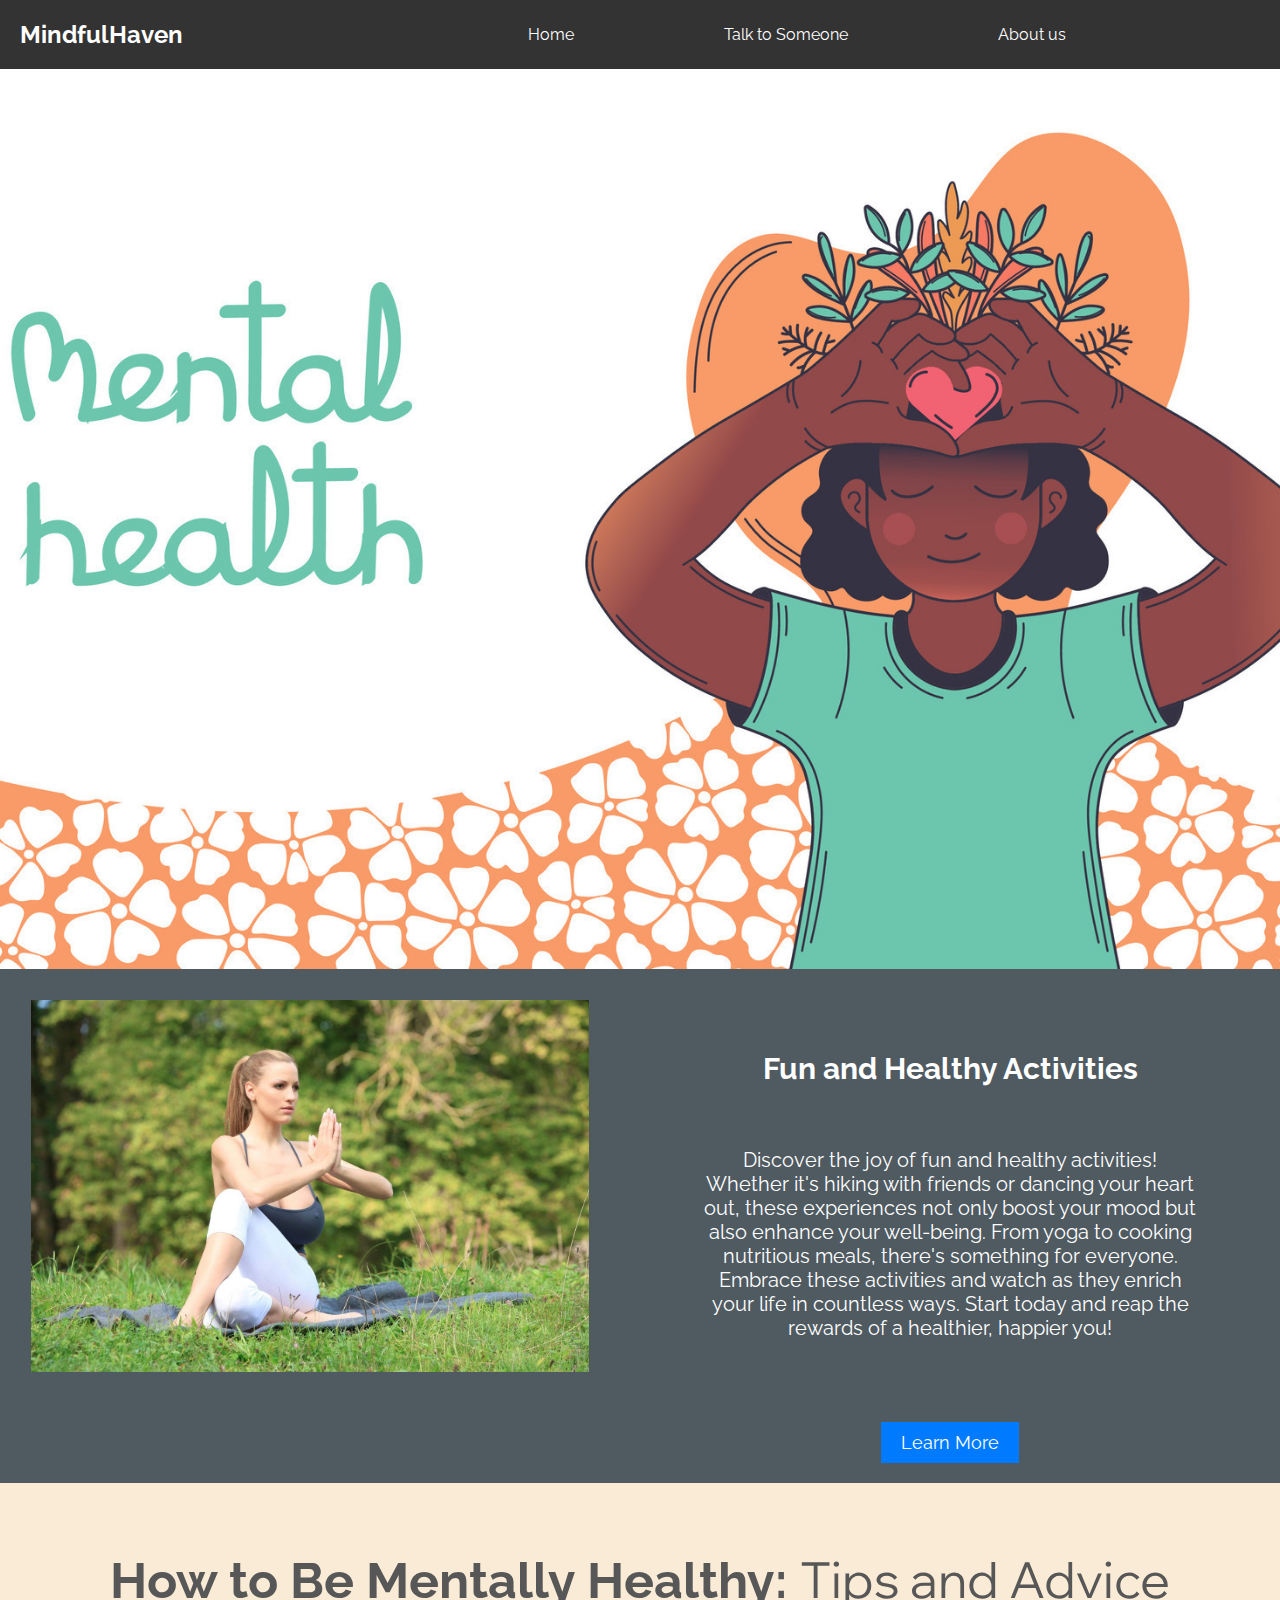
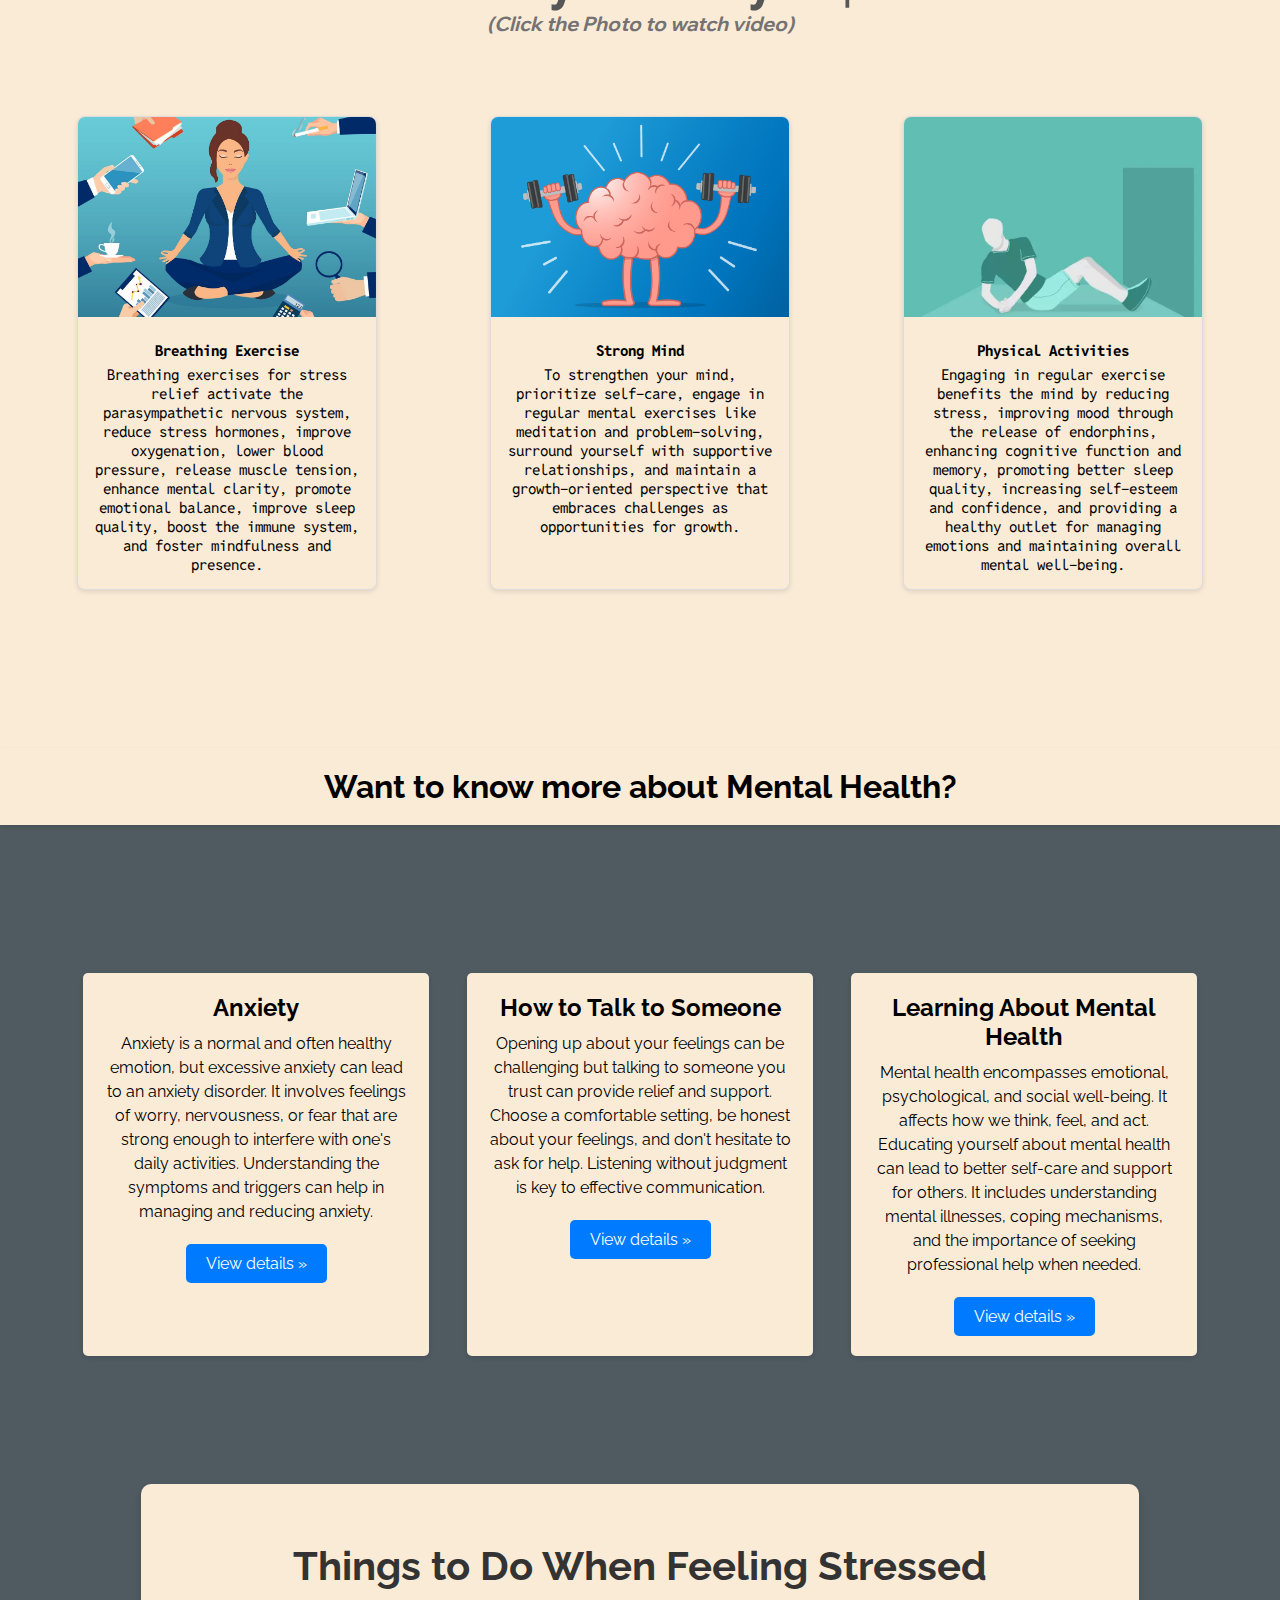
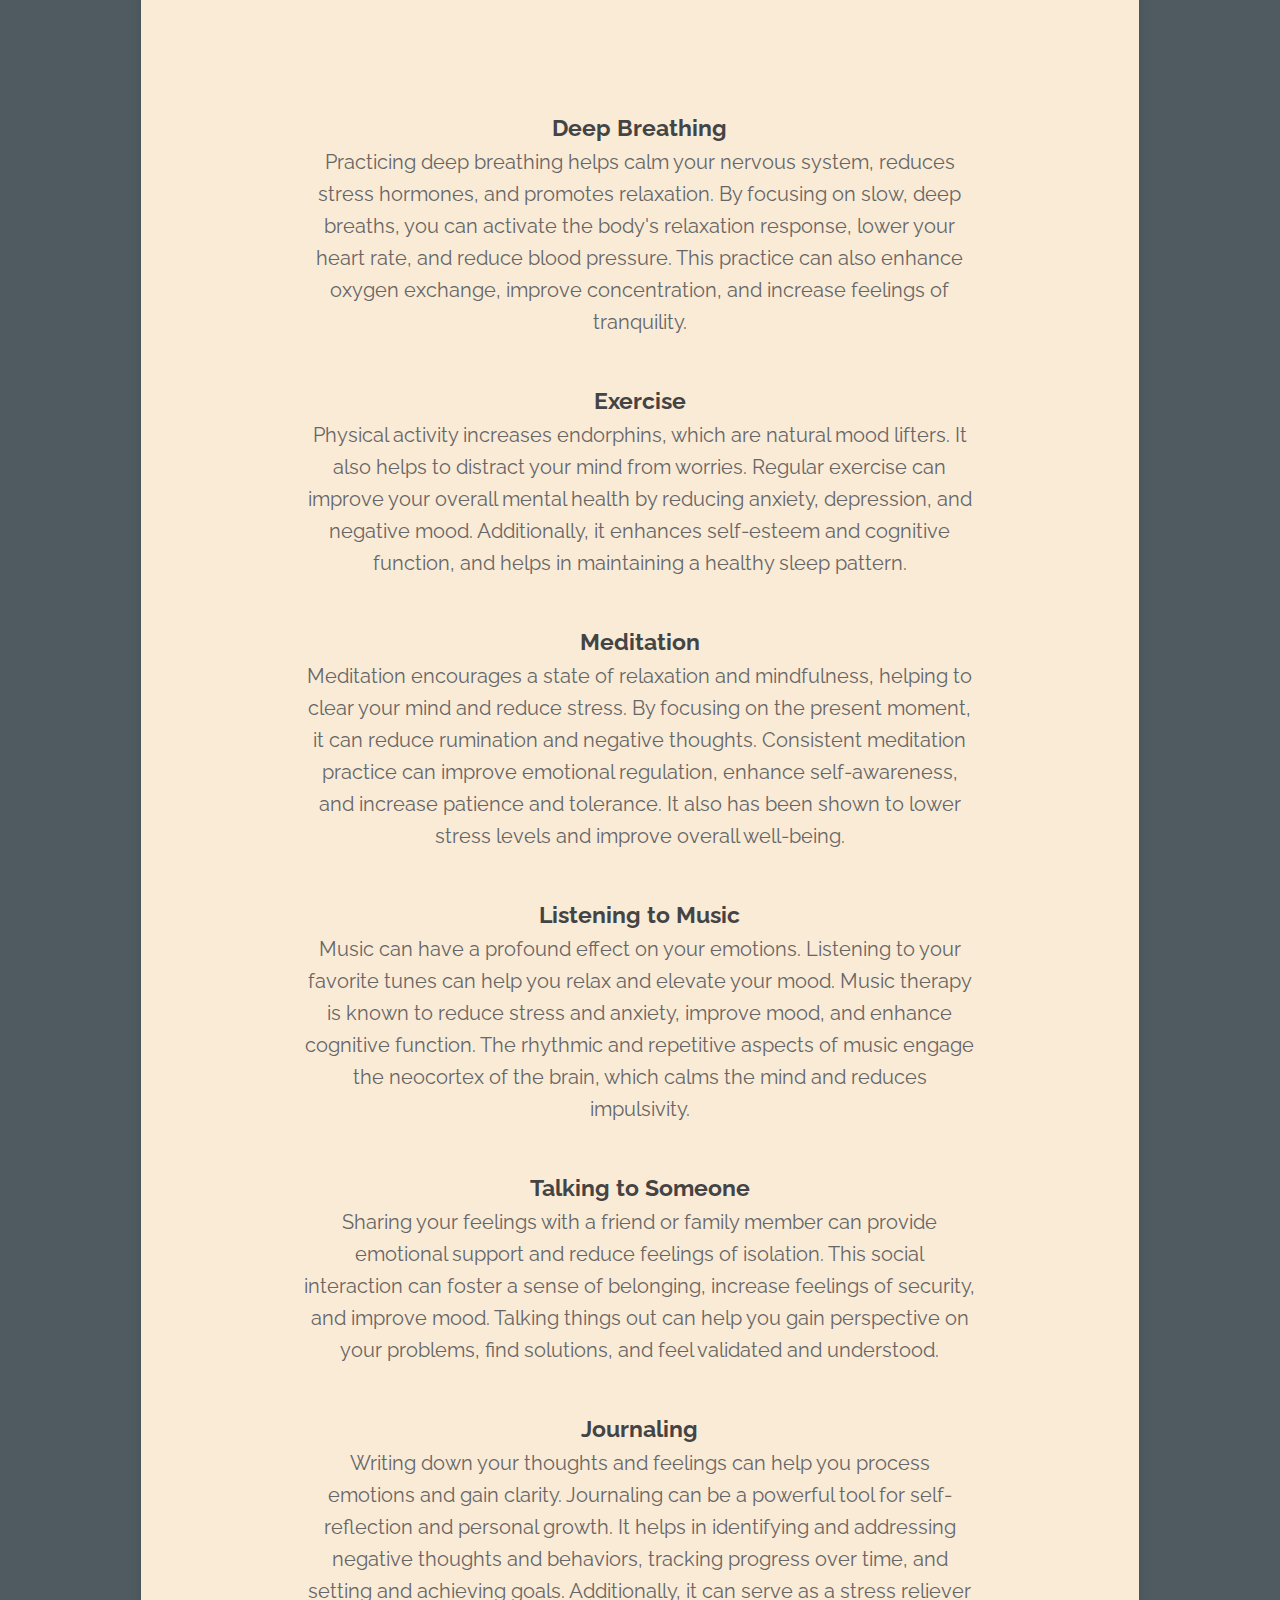
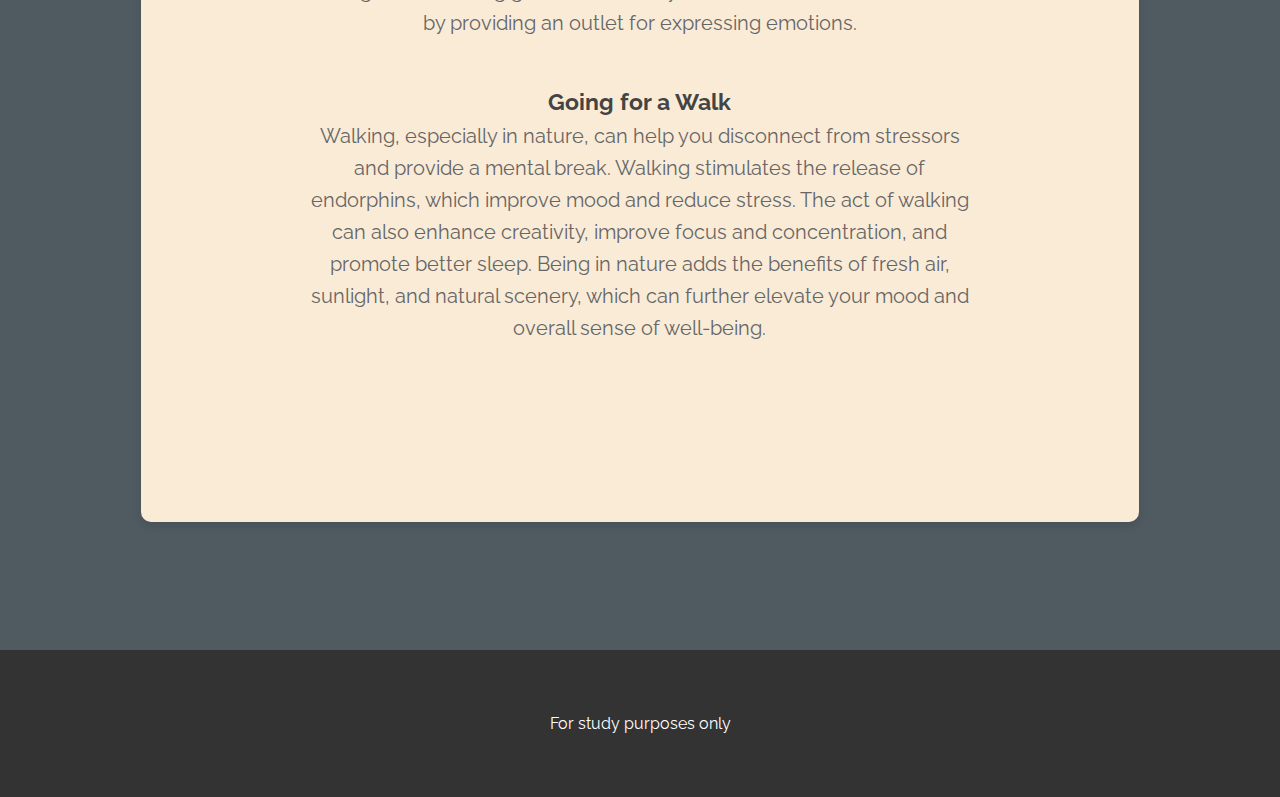
<file: index.html>
<!DOCTYPE html>
<html lang="en">
<head>
<meta charset="UTF-8">
<meta name="viewport" content="width=device-width, initial-scale=1.0">
<title>MindfulHaven</title>
<link rel="preconnect" href="https://fonts.googleapis.com">
<link rel="preconnect" href="https://fonts.gstatic.com" crossorigin>
<link href="https://fonts.googleapis.com/css2?family=Raleway:wght@468&family=Reddit+Mono:wght@200..900&family=Wix+Madefor+Display:wght@400..800&display=swap" rel="stylesheet">
<link rel="stylesheet" href="styles.css">
</head>
<body>

  <div class="navbar">
    <div id="Logo">MindfulHaven</div>
    <div class="nav-links">
      <a href="index.html">Home</a>
      <a href="TalkToSomeone.html">Talk to Someone</a>
      <a href="AboutUs.html">About us</a>
    </div>
  </div>

<div class="background">
  </div>

  <div class="container">
    <div class="photo">
      <img src="Index-Photo/Yoga.jpg" alt="Healthy Photo">
    </div>
    <div class="content">
      <h2>Fun and Healthy Activities</h2>
      <p>Discover the joy of fun and healthy activities! Whether it's hiking with friends or dancing your heart out, these experiences not only boost your mood but also enhance your well-being. From yoga to cooking nutritious meals, there's something for everyone. Embrace these activities and watch as they enrich your life in countless ways. Start today and reap the rewards of a healthier, happier you!</p>
      <a href="#second-container"><button>Learn More</button></a>
    </div>
  </div>
  
  <div id="second-container" class="second-container">
    <div class="Photo-list-title">
      <span class="part1">How to Be Mentally Healthy:</span>
      <span class="part2"> Tips and Advice</span>
      <h5 class="part3"> (Click the Photo to watch video)</h5>
    </div>


<div class="section photo-list">
  <div class="photo-item">
    <a href="https://www.youtube.com/watch?v=Dx112W4i5I0&ab_channel=iHasco">
      <img src="Index-Photo/Breathing-Stress.jpg" alt="Breathing Exercise">
    </a>
    <div class="description">
      <h2 class="description-title">Breathing Exercise</h2>
      <p>
        Breathing exercises for stress relief activate the parasympathetic nervous system, reduce stress hormones, improve oxygenation, lower blood pressure, release muscle tension, enhance mental clarity, promote emotional balance, improve sleep quality, boost the immune system, and foster mindfulness and presence.
      </p>
    </div>
  </div>
  <div class="photo-item">
    <a href="https://www.youtube.com/watch?v=3hit0p3zZiA&ab_channel=Psych2Go">
      <img src="Index-Photo/mentally-healthy.png" alt="Strong Mind">
    </a>
    <div class="description">
      <h2 class="description-title">Strong Mind</h2>
      <p>
        To strengthen your mind, prioritize self-care, engage in regular mental exercises like meditation and problem-solving, surround yourself with supportive relationships, and maintain a growth-oriented perspective that embraces challenges as opportunities for growth.
      </p>
    </div>
  </div>
  <div class="photo-item">
    <a href="https://www.youtube.com/watch?v=fRDccGSLE9k&ab_channel=OasisMentalHealthApplications">
      <img src="Index-Photo/exercise.jpeg" alt="Physical Activities">
    </a>
    <div class="description">
      <h2 class="description-title">Physical Activities</h2>
      <p>
        Engaging in regular exercise benefits the mind by reducing stress, improving mood through the release of endorphins, enhancing cognitive function and memory, promoting better sleep quality, increasing self-esteem and confidence, and providing a healthy outlet for managing emotions and maintaining overall mental well-being.
      </p>
    </div>
  </div>
</div>

  <div class="card-title"><H1> Want to know more about Mental Health?</H1></div>
  <div class="card-container">

   
      <div class="card">
          <h2>Anxiety</h2>
          <p>
            Anxiety is a normal and often healthy emotion, but excessive anxiety can lead to an anxiety disorder. It involves feelings of worry, nervousness, or fear that are strong enough to interfere with one's daily activities. Understanding the symptoms and triggers can help in managing and reducing anxiety.
          </p>
          <a href="https://www.youtube.com/watch?v=JOKS9Bx8-Sw&ab_channel=AmericanPsychiatricAssociation" class="button">View details »</a>
      </div>
      <div class="card">
          <h2>How to Talk to Someone</h2>
          <p>
            Opening up about your feelings can be challenging but talking to someone you trust can provide relief and support. Choose a comfortable setting, be honest about your feelings, and don't hesitate to ask for help. Listening without judgment is key to effective communication.
          </p>
          <a href="https://www.youtube.com/watch?v=eK1luxZbuyU&ab_channel=AnnaAkana" class="button">View details »</a>
      </div>
      <div class="card">
          <h2>Learning About Mental Health
          </h2>
          <p>
            Mental health encompasses emotional, psychological, and social well-being. It affects how we think, feel, and act. Educating yourself about mental health can lead to better self-care and support for others. It includes understanding mental illnesses, coping mechanisms, and the importance of seeking professional help when needed.
          </p>
          <a href="TalkToSomeone.html" class="button">View details »</a>
      </div>
  </div>
  <div>
    


  </div>

  <div class="card2">
        <h2>Things to Do When Feeling Stressed</h2>
        <ul>
            <li>
                <h3>Deep Breathing</h3>
                <p>Practicing deep breathing helps calm your nervous system, reduces stress hormones, and promotes relaxation. By focusing on slow, deep breaths, you can activate the body's relaxation response, lower your heart rate, and reduce blood pressure. This practice can also enhance oxygen exchange, improve concentration, and increase feelings of tranquility.</p>
            </li>
            <li>
                <h3>Exercise</h3>
                <p>Physical activity increases endorphins, which are natural mood lifters. It also helps to distract your mind from worries. Regular exercise can improve your overall mental health by reducing anxiety, depression, and negative mood. Additionally, it enhances self-esteem and cognitive function, and helps in maintaining a healthy sleep pattern.</p>
            </li>
            <li>
                <h3>Meditation</h3>
                <p>Meditation encourages a state of relaxation and mindfulness, helping to clear your mind and reduce stress. By focusing on the present moment, it can reduce rumination and negative thoughts. Consistent meditation practice can improve emotional regulation, enhance self-awareness, and increase patience and tolerance. It also has been shown to lower stress levels and improve overall well-being.</p>
            </li>
            <li>
                <h3>Listening to Music</h3>
                <p>Music can have a profound effect on your emotions. Listening to your favorite tunes can help you relax and elevate your mood. Music therapy is known to reduce stress and anxiety, improve mood, and enhance cognitive function. The rhythmic and repetitive aspects of music engage the neocortex of the brain, which calms the mind and reduces impulsivity.</p>
            </li>
            <li>
                <h3>Talking to Someone</h3>
                <p>Sharing your feelings with a friend or family member can provide emotional support and reduce feelings of isolation. This social interaction can foster a sense of belonging, increase feelings of security, and improve mood. Talking things out can help you gain perspective on your problems, find solutions, and feel validated and understood.</p>
            </li>
            <li>
                <h3>Journaling</h3>
                <p>Writing down your thoughts and feelings can help you process emotions and gain clarity. Journaling can be a powerful tool for self-reflection and personal growth. It helps in identifying and addressing negative thoughts and behaviors, tracking progress over time, and setting and achieving goals. Additionally, it can serve as a stress reliever by providing an outlet for expressing emotions.</p>
            </li>
            <li>
                <h3>Going for a Walk</h3>
                <p>Walking, especially in nature, can help you disconnect from stressors and provide a mental break. Walking stimulates the release of endorphins, which improve mood and reduce stress. The act of walking can also enhance creativity, improve focus and concentration, and promote better sleep. Being in nature adds the benefits of fresh air, sunlight, and natural scenery, which can further elevate your mood and overall sense of well-being.</p>
            </li>
        </ul>
    </div>

  
  <div></div>
   <footer>
    <p>For study purposes only</p>
  </footer>
</body>
</html>
</file>
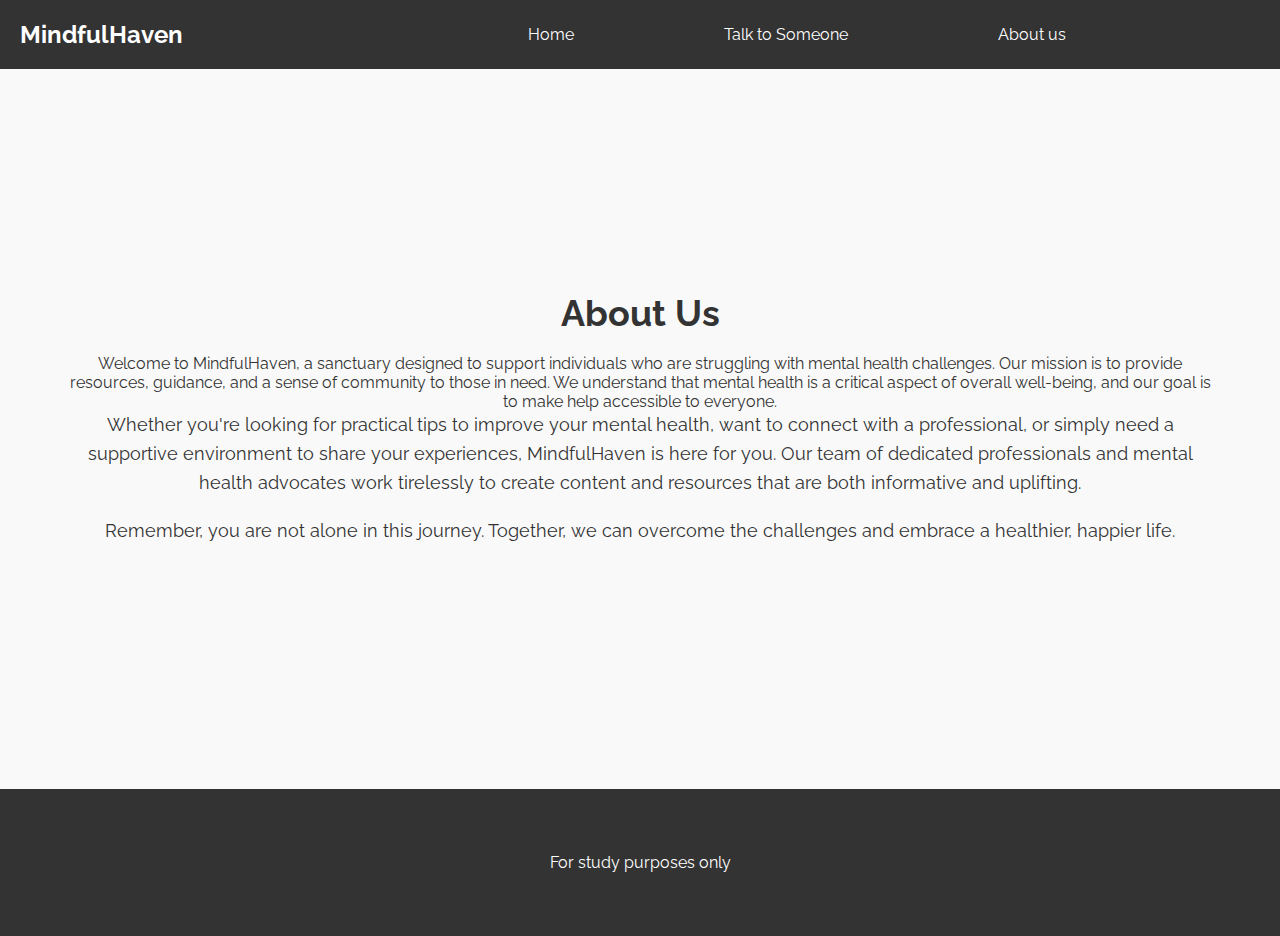
<file: AboutUs.html>
<!DOCTYPE html>
<html lang="en">
<head>
<meta charset="UTF-8">
<meta name="viewport" content="width=device-width, initial-scale=1.0">
<title>About Us - MindfulHaven</title>
<link rel="preconnect" href="https://fonts.googleapis.com">
<link rel="preconnect" href="https://fonts.gstatic.com" crossorigin>
<link href="https://fonts.googleapis.com/css2?family=Raleway:wght@468&family=Reddit+Mono:wght@200..900&family=Wix+Madefor+Display:wght@400..800&display=swap" rel="stylesheet">
<style>
@import url('https://fonts.googleapis.com/css2?family=Raleway:ital,wght@0,100..900;1,100..900&display=swap');

* {
    margin: 0;
    padding: 0;
    box-sizing: border-box;
}

body {
    min-height: 100vh;
    background-color: #4f5a61;
    font-family: "Raleway", sans-serif;
}


.navbar {
    display: flex;
    align-items: center;
    justify-content: space-between;
    background-color: #333;
    padding: 10px 20px;
}

#Logo {
    font-size: 24px;
    font-weight: bold;
    color: #fff;
    flex: 1; /* Pushes the logo to the left */
}

.navbar a {
    color: #fff;
    font-family: "Raleway", sans-serif;
    text-decoration: none;
    padding: 15px 70px;
    transition: background-color 0.3s;
}

.navbar a:hover {
    background-color: #575757;
}

.navbar .nav-links {
    display: flex;
    margin-right: 10%;
    gap: 10px; /* Adds spacing between the links */
}

.footer {
    background-color: #333; /* Dark background color */
    color: #fff; /* White text color */
    padding: 5%;
    text-align: center;
}

.footer p {
    margin: 0;
}

/* Responsive Styles */
@media screen and (max-width: 600px) {
    .navbar a {
        float: none;
        display: block;
        text-align: left;
    }
}

.about-container {
    display: flex;
    justify-content: center;
    align-items: center;
    min-height: 80vh;
    padding: 5%;
    background-color: #f9f9f9;
    color: #333;
    text-align: center;
}

.about-container h2 {
    font-size: 36px;
    margin-bottom: 20px;
}

.about-container p {
    font-size: 18px;
    margin-bottom: 20px;
    line-height: 1.6;
}
</style>
</head>
<body>

<div class="navbar">
  <div id="Logo">MindfulHaven</div>
  <div class="nav-links">
    <a href="index.html">Home</a>
    <a href="TalkToSomeone.html">Talk to Someone</a>
    <a href="AboutUs.html">About us</a>
  </div>
</div>

<div class="about-container">
  <div class="content">
    <h2>About Us</h2>
    
      <Span>Welcome to </Span><span>MindfulHaven</span>, a sanctuary designed to support individuals who are struggling with mental health challenges. Our mission is to provide resources, guidance, and a sense of community to those in need. We understand that mental health is a critical aspect of overall well-being, and our goal is to make help accessible to everyone.
    
    <p>
      Whether you're looking for practical tips to improve your mental health, want to connect with a professional, or simply need a supportive environment to share your experiences, MindfulHaven is here for you. Our team of dedicated professionals and mental health advocates work tirelessly to create content and resources that are both informative and uplifting.
    </p>
    <p>
      Remember, you are not alone in this journey. Together, we can overcome the challenges and embrace a healthier, happier life.
    </p>
  </div>
</div>

<footer class="footer">
  <p>For study purposes only</p>
</footer>

</body>
</html>
</file>
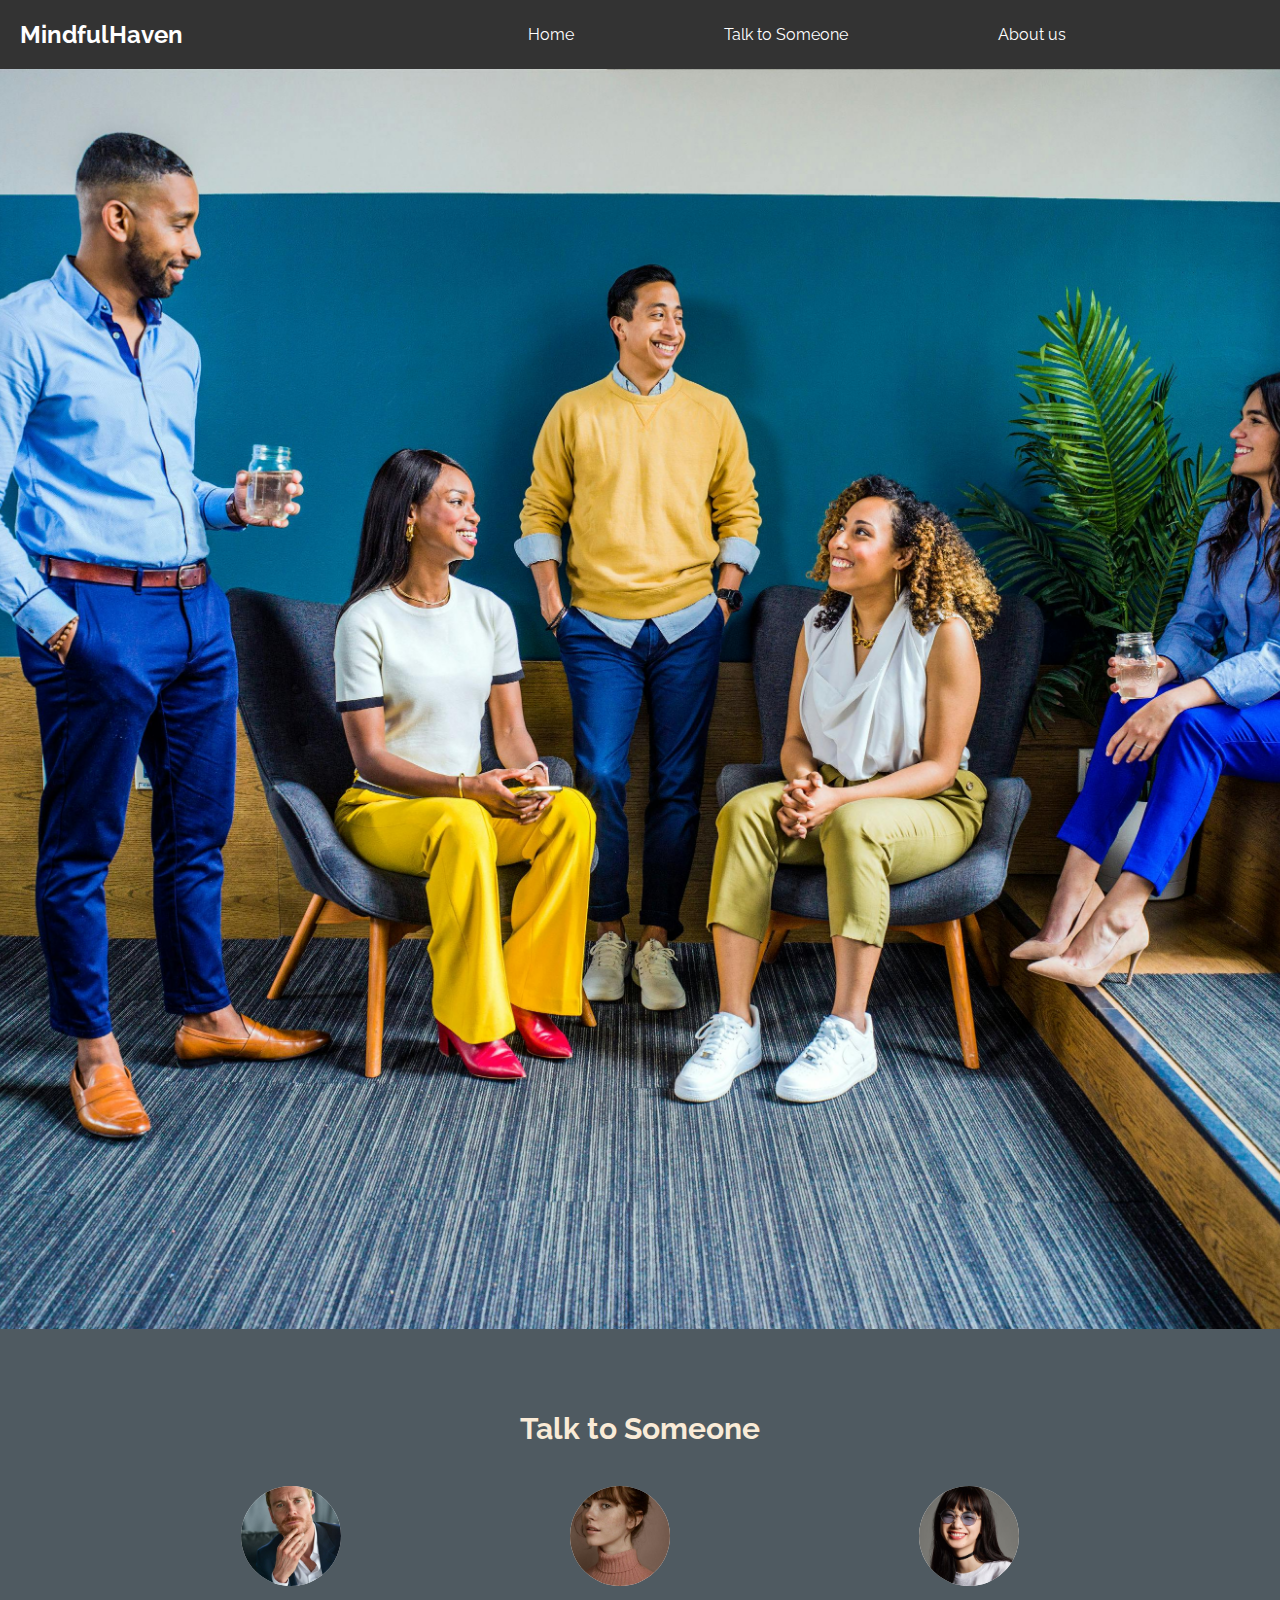
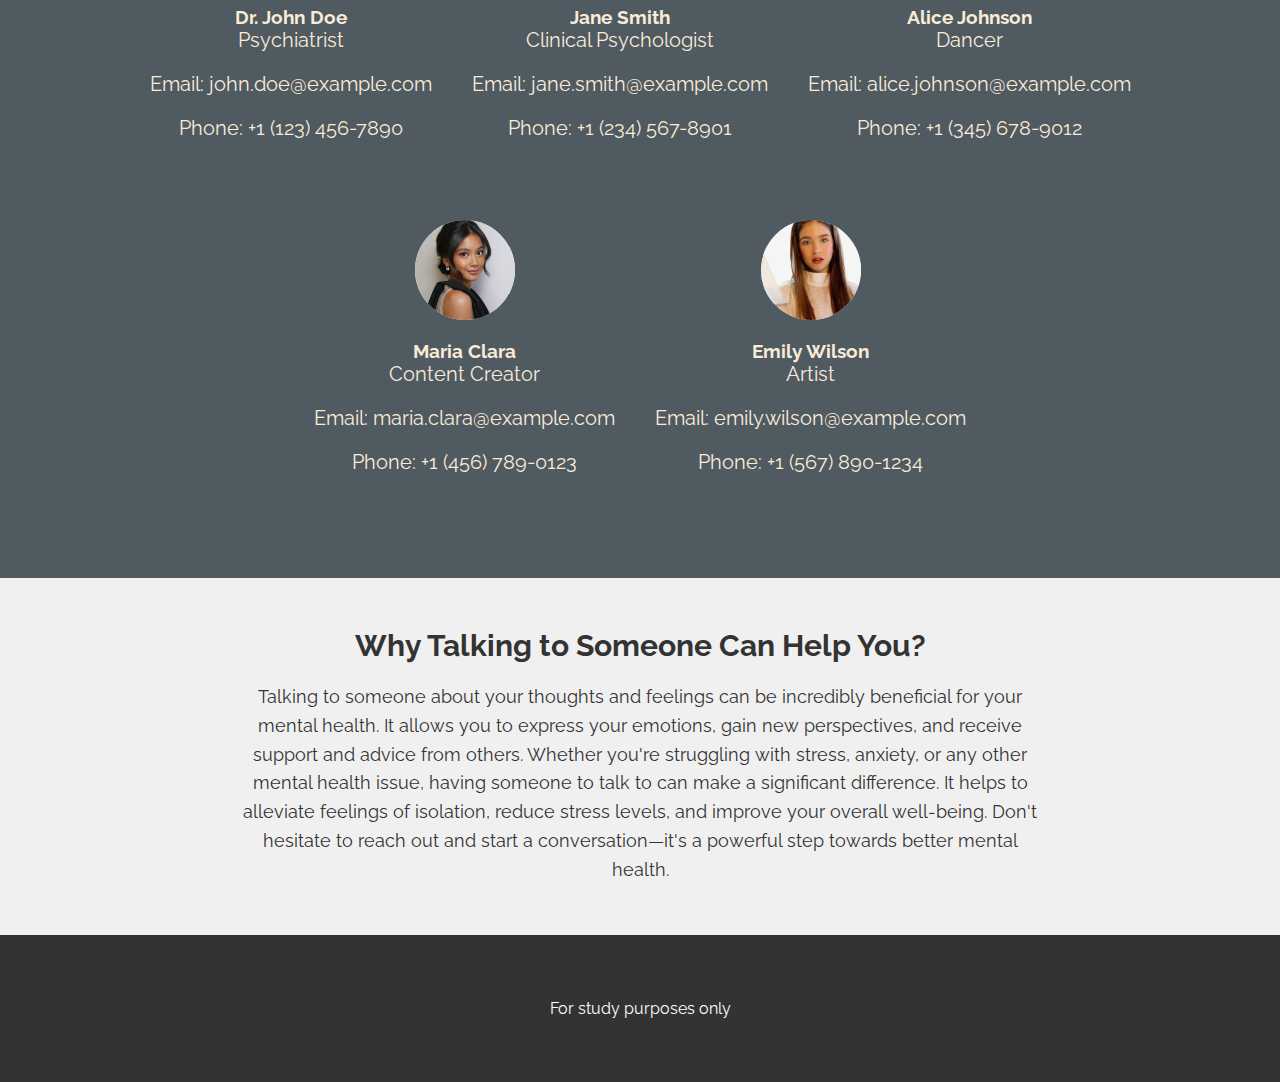
<file: TalkToSomeone.html>
<!DOCTYPE html>
<html lang="en">
<head>
<meta charset="UTF-8">
<meta name="viewport" content="width=device-width, initial-scale=1.0">
<title>MindfulHaven</title>
<link rel="preconnect" href="https://fonts.googleapis.com">
<link rel="preconnect" href="https://fonts.gstatic.com" crossorigin>
<link href="https://fonts.googleapis.com/css2?family=Raleway:wght@468&family=Reddit+Mono:wght@200..900&family=Wix+Madefor+Display:wght@400..800&display=swap" rel="stylesheet">
<link rel="stylesheet" href="styles.css">
</head>
<body>

  <div class="navbar">
    <div id="Logo">MindfulHaven</div>
    <div class="nav-links">
      <a href="index.html">Home</a>
      <a href="TalkToSomeone.html">Talk to Someone</a>
      <a href="AboutUs.html">About us</a>
    </div>
  </div>

<div class="background-TTS">
</div>

<div class="container-TTS">
   
    <div class="content-TTS">
      <h2>Talk to Someone</h2>
      <div class="contact-info">
        <div class="contact-item">
          <div class="circle">
            <img src="Index-Photo/Exp2.jpg" alt="Dr. John Doe">
          </div>
          <h3>Dr. John Doe</h3>
          <p>Psychiatrist</p>
          <p>Email: john.doe@example.com</p>
          <p>Phone: +1 (123) 456-7890</p>
        </div>
        <div class="contact-item">
          <div class="circle">
            <img src="Index-Photo/Exp1.jpg" alt="Jane Smith">
          </div>
          <h3>Jane Smith</h3>
          <p>Clinical Psychologist</p>
          <p>Email: jane.smith@example.com</p>
          <p>Phone: +1 (234) 567-8901</p>
        </div>
        <div class="contact-item">
          <div class="circle">
            <img src="Index-Photo/Exp3.jpg" alt="Alice Johnson">
          </div>
          <h3>Alice Johnson</h3>
          <p>Dancer</p>
          <p>Email: alice.johnson@example.com</p>
          <p>Phone: +1 (345) 678-9012</p>
        </div>
        <div class="contact-item">
          <div class="circle">
            <img src="Index-Photo/Exp4.jpg" alt="David Brown">
          </div>
          <h3>Maria Clara</h3>
          <p>Content Creator</p>
          <p>Email: maria.clara@example.com</p>
          <p>Phone: +1 (456) 789-0123</p>
        </div>
        <div class="contact-item">
          <div class="circle">
            <img src="Index-Photo/Exp5.jpg" alt="Emily Wilson">
          </div>
          <h3>Emily Wilson</h3>
          <p>Artist</p>
          <p>Email: emily.wilson@example.com</p>
          <p>Phone: +1 (567) 890-1234</p>
        </div>
      </div>
    </div>
  </div>
  <div class="why-talk-section">
    <h2>Why Talking to Someone Can Help You?</h2>
    <p>Talking to someone about your thoughts and feelings can be incredibly beneficial for your mental health. It allows you to express your emotions, gain new perspectives, and receive support and advice from others. Whether you're struggling with stress, anxiety, or any other mental health issue, having someone to talk to can make a significant difference. It helps to alleviate feelings of isolation, reduce stress levels, and improve your overall well-being. Don't hesitate to reach out and start a conversation—it's a powerful step towards better mental health.</p>
  </div>
  
<footer>
  <p>For study purposes only</p>
</footer>

</body>
</html>
</file>
<file: styles.css>
@import url('https://fonts.googleapis.com/css2?family=Raleway:ital,wght@0,100..900;1,100..900&display=swap');

* {
    margin: 0;
    padding: 0;
    box-sizing: border-box;
    font-family: "Raleway", sans-serif;
  }
  
  body{
    min-height: 100vh;
    background-color:  #4f5a61;

  }
  .navbar {
    display: flex;
    align-items: center;
    justify-content: space-between;
    background-color: #333;
    padding: 10px 20px;
}

#Logo {
    font-size: 24px;
    font-weight: bold;
    color: #fff;
    flex: 1; /* Pushes the logo to the left */
}

.navbar a {
    color: #fff;
    font-family: "Raleway", sans-serif;
    text-decoration: none;
    padding: 15px 70px;
    transition: background-color 0.3s;
}

.navbar a:hover {
    background-color: #575757;
}

.navbar .nav-links {
    display: flex;
    margin-right: 10%;
    gap: 10px; /* Adds spacing between the links */
}
  .background {
    background-image: url('Index-Photo/First-BGphoto.jpg'); /* Path to your background image */
    background-size: cover;
    background-position: center;
    height: 100vh;
    display: flex;
    justify-content: center;
    align-items: center;
  }
  .background-TTS{
    background-image: url('Index-Photo/Colleagues-Chatting.jpeg'); /* Path to your background image */
    background-size: cover;
    background-position: center;
    height: 140vh;
    display: flex;
    justify-content: center;
    align-items: center;
  }
  /* Content Styles */
  .content {
    text-align: center;
    color: white;
  }
  
  .content h1 {
    font-size: 3em;
    margin-bottom: 10px;
  }
  
  .content p {
    font-size: 1.5em;
    padding: 10% 10% 10% 10%;
  }

  .container {
    display: flex;
  }
  
  /* Photo Styles */
  .photo {
    flex: 1;
  }
  
  .photo img {
    padding: 5%;
    width: 100%;
    height: auto;
  }
  
  .content {
    flex: 1;
    padding: 20px;
  }
  
  .content h2 {
    font-size: 30px;
    padding-top: 10%;
  }
  
  .content p {
    font-size: 20px;
    margin-bottom: 20px;
  }
  
  button {
    background-color: #007bff;
    color: white;
    border: none;
    padding: 10px 20px;
    font-size: 18px;
    cursor: pointer;
  }
  
  button:hover {
    background-color: #0056b3;
  }

  .second-container{
    background-color: antiquewhite;
    height: 100vh;
    padding-top: 1px;
  }
  .Photo-list-title{
    margin-top: 5%;
    margin-bottom: 50px;
    text-align: center;
    font-size: 50px;
    color: #575757;

  }
  .Photo-list-title .part1 {
    font-family:'Raleway'; 
    font-weight: bold; /* Example of additional styling */
}
.Photo-list-title .part2 {
    font-family: "Wix Madefor Display", sans-serif;
   
}
.Photo-list-title .part3 {
  font-family: "Wix Madefor Display", sans-serif;
  font-style: italic; /* Example of additional styling */
  color:rgb(116, 114, 114) ;
  font-size:20px;
  
}
  .photo-list {
    display: flex;
    flex-wrap: wrap;
    justify-content: space-around;
    padding: 20px;
    margin-bottom: 10%;
}

.description-title{
  font-family: "Wix Madefor Display", sans-serif;
  font-size: 20px;
  padding: 5px;
}
.description, .description p, .description-title {
  font-family: "Reddit Mono", monospace;
  font-size: 15px;
}
.photo-item {
    background-color: antiquewhite;
    border: 1px solid #ddd;
    border-radius: 8px;
    margin: 10px;
    overflow: hidden;
    width: 300px;
    box-shadow: 0 2px 5px rgba(0, 0, 0, 0.1);
}
.photo-item img {
  width: 100%;
  height: 200px;
  object-fit: cover;
}
.photo-item .description {
    padding: 15px;
    text-align: center;
}

.content-TTS {
  flex: 1;
  padding: 20px;
  text-align: center;
  color: antiquewhite;
  padding-bottom: 5%;

}

.content-TTS h2 {
  font-size: 30px;
  padding-top: 5%;

}

.content-TTS p {
  font-size: 20px;
  margin-bottom: 20px;
}

.content-TTS h1 {
  font-size: 3em;
  margin-bottom: 10px;
}
.card-title{
  text-align: center;
  padding: 20px;
  background-color: antiquewhite;
  margin-bottom: 20px;
  box-shadow: 0 2px 4px rgba(0, 0, 0, 0.1);
}
.card-container {
  display: flex;
  justify-content: space-around;
  padding-top: 10%;
  padding-bottom: 10%;
  margin-left: 5%;
  margin-right: 5%;
}

.card {
  background-color: antiquewhite;
  padding: 20px;
  border-radius: 5px;
  box-shadow: 0 2px 4px rgba(0, 0, 0, 0.1);
  width: 30%;
  box-sizing: border-box;
  text-align: center;
}

.card h2 {
  font-size: 24px;
  margin-bottom: 10px;
}

.card p {
  font-size: 16px;
  line-height: 1.5;
  margin-bottom: 20px;
}





.card2 {
  background-color: antiquewhite;
  padding: 58px;
  border-radius: 10px;
  box-shadow: 0 4px 8px rgba(0, 0, 0, 0.1);
  max-width: 100%;
  width: 78%;
  margin: auto;
  text-align: center; 
  margin-bottom: 10%;
}

.card2 h2 {
  color: #333333;
  text-align: center;
  margin-bottom: 20px;
  font-size: 40px;
}

.card2 ul {
  list-style-type: none;
  padding: 10%;
  font-size: 20px;
}

.card2 li {
  margin-bottom: 15px;
  padding: 17px;
}

.card2 h3 {
  color: #444444;
  margin-bottom: 5px;
}

.card2 p {
  color: #666666;
  line-height: 1.6;
}
.button {
  display: inline-block;
  padding: 10px 20px;
  font-size: 16px;
  color: white;
  background-color: #007bff;
  text-decoration: none;
  border-radius: 5px;
  transition: background-color 0.3s;
}

.button:hover {
  background-color: #0056b3;
}

.circle {
  width: 100px;
  height: 100px;
  border-radius: 50%;
  background-color: #f9f9f9;
  margin: 20px;
  display: inline-block; 
  text-align: center; 
}

.circle img {
  width: 100px;
  height: 100px;
  border-radius: 50%;
  object-fit: cover;
}

.contact-info {
  display: flex;
  justify-content: center; /* Added to center the circles */
  flex-wrap: wrap; /* Added to ensure responsiveness */
}

.contact-item {
  text-align: center; /* Added */
  margin: 20px; /* Adjusted */
}

.professional-description {
  text-align: center;
}


.professional-description {
  text-align: center;
}
.why-talk-section {
  padding: 50px 20px;
  background-color: #f0f0f0;
  text-align: center;
  color: #333;
}

.why-talk-section h2 {
  font-size: 30px;
  margin-bottom: 20px;
}

.why-talk-section p {
  font-size: 18px;
  line-height: 1.6;
  max-width: 800px;
  margin: 0 auto;
}


  footer {
    background-color: #333; /* Dark background color */
    color: #fff; /* White text color */
    padding: 5%;
    text-align: center;
  }
  
  footer p {
    margin: 0; 
  }
  

  /* Responsive Styles */
  @media screen and (max-width: 600px) {
    .navbar a {
      float: none;
      display: block;
      text-align: left;
    }

    
  }
</file>
